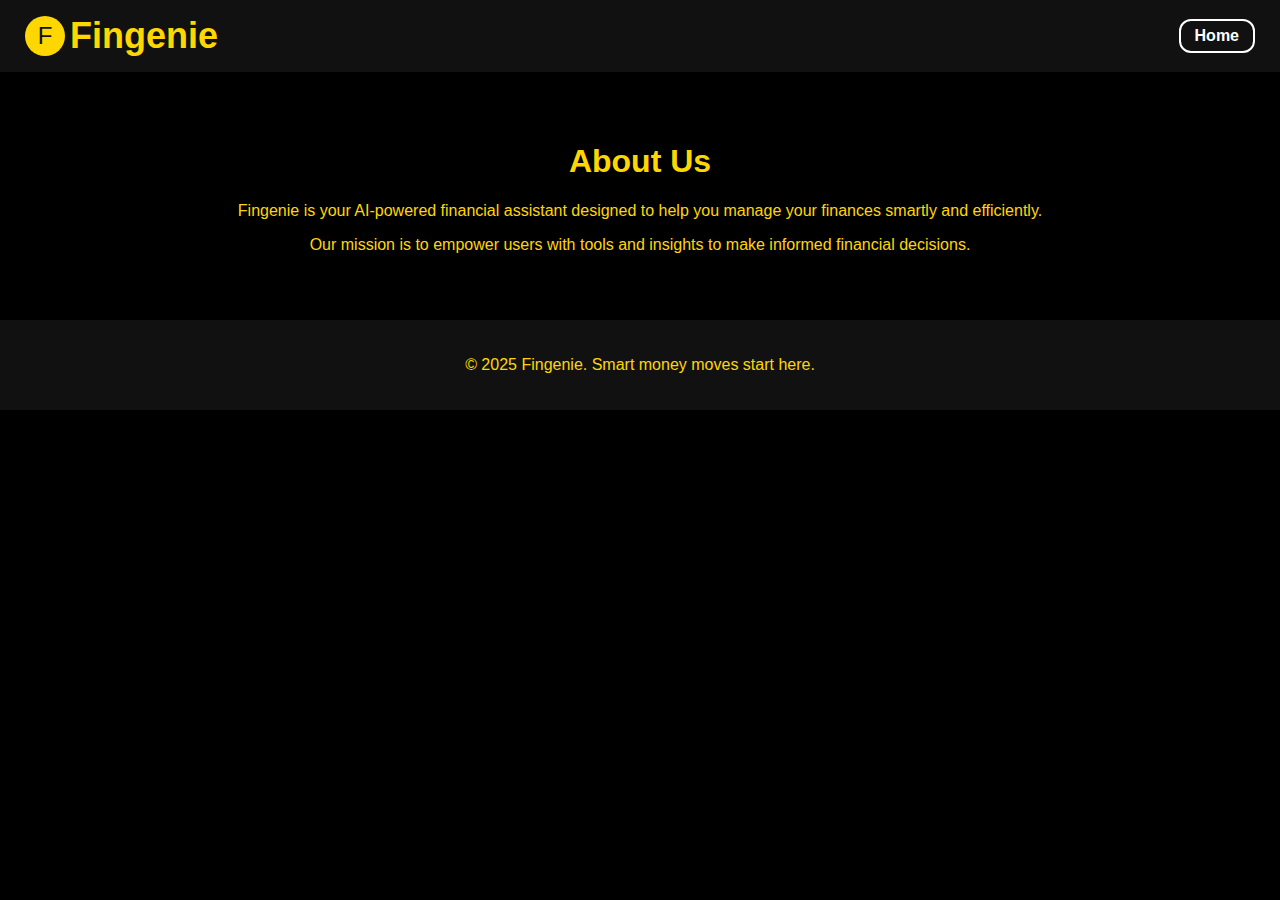
<file: about.html>
<!DOCTYPE html>
<html lang="en">
<head>
  <meta charset="UTF-8" />
  <meta name="viewport" content="width=device-width, initial-scale=1.0"/>
  <title>About Us – Fingenie</title>
  <link rel="stylesheet" href="style.css" />
</head>
<body>
  <header class="header">
    <div class="logo-section">
      <div class="logo-img" style="height:40px;width:40px;background:#ffd700;border-radius:50%;display:flex;align-items:center;justify-content:center;font-size:24px;color:#111;">F</div>
      <span class="logo-text">Fingenie</span>
    </div>
    <div class="spacer"></div>
    <div class="right-controls">
      <a href="index.html" class="login-button">Home</a>
    </div>
  </header>

  <section class="hero">
    <h1>About Us</h1>
    <p>Fingenie is your AI-powered financial assistant designed to help you manage your finances smartly and efficiently.</p>
    <p>Our mission is to empower users with tools and insights to make informed financial decisions.</p>
  </section>

  <footer class="footer">
    <p>&copy; 2025 Fingenie. Smart money moves start here.</p>
  </footer>
</body>
</html>
</file>
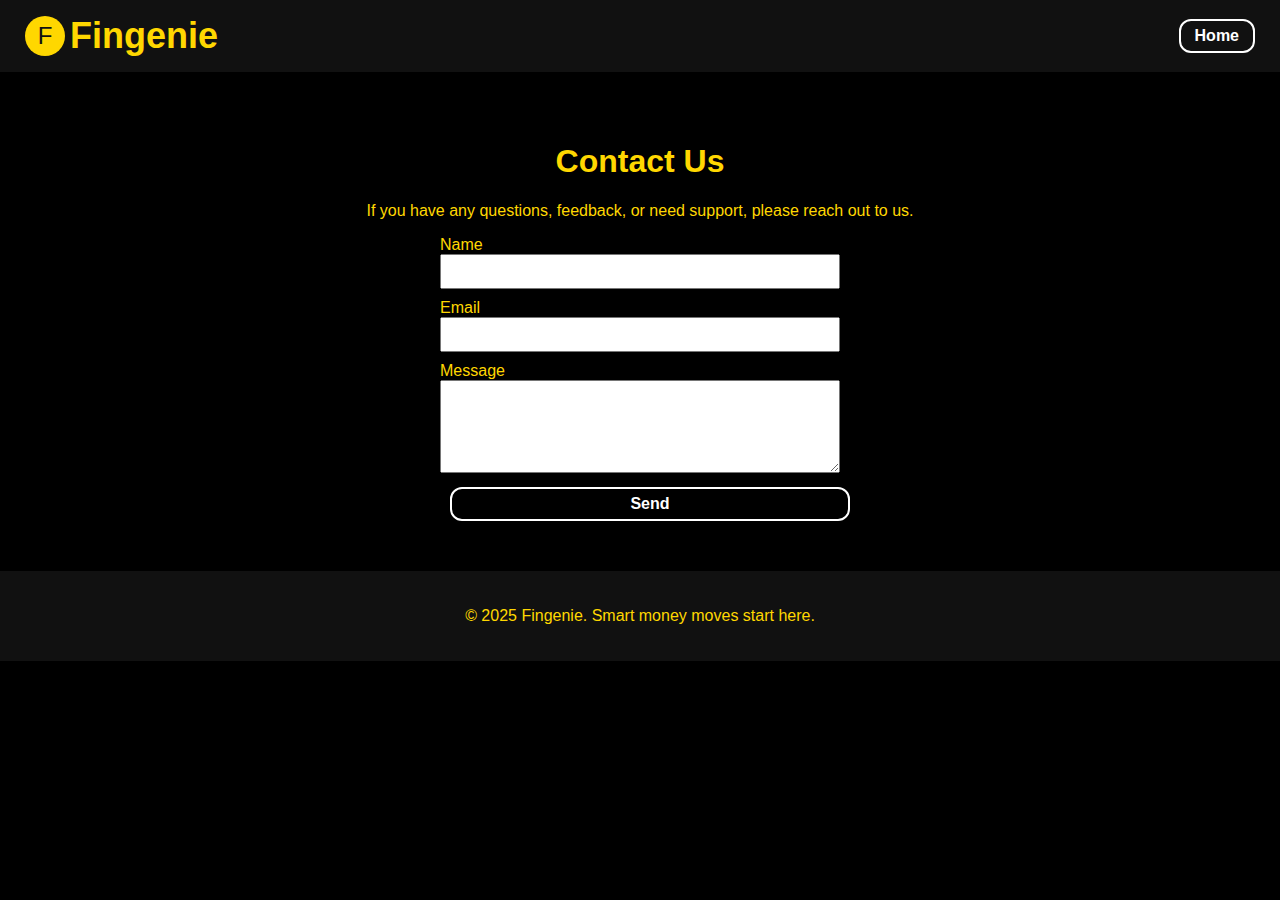
<file: contact.html>
<!DOCTYPE html>
<html lang="en">
<head>
  <meta charset="UTF-8" />
  <meta name="viewport" content="width=device-width, initial-scale=1.0"/>
  <title>Contact Us – Fingenie</title>
  <link rel="stylesheet" href="style.css" />
</head>
<body>
  <header class="header">
    <div class="logo-section">
      <div class="logo-img" style="height:40px;width:40px;background:#ffd700;border-radius:50%;display:flex;align-items:center;justify-content:center;font-size:24px;color:#111;">F</div>
      <span class="logo-text">Fingenie</span>
    </div>
    <div class="spacer"></div>
    <div class="right-controls">
      <a href="index.html" class="login-button">Home</a>
    </div>
  </header>

  <section class="hero">
    <h1>Contact Us</h1>
    <p>If you have any questions, feedback, or need support, please reach out to us.</p>
    <form style="max-width:400px; margin: 0 auto; text-align:left;">
      <label>Name<br><input type="text" name="name" required style="width:100%; padding:8px; margin-bottom:10px; box-sizing:border-box;"></label><br>
      <label>Email<br><input type="email" name="email" required style="width:100%; padding:8px; margin-bottom:10px; box-sizing:border-box;"></label><br>
      <label>Message<br><textarea name="message" rows="5" required style="width:100%; padding:8px; margin-bottom:10px; box-sizing:border-box;"></textarea></label><br>
      <button type="submit" class="login-button" style="width:100%;">Send</button>
    </form>
  </section>

  <footer class="footer">
    <p>&copy; 2025 Fingenie. Smart money moves start here.</p>
  </footer>
</body>
</html>
</file>
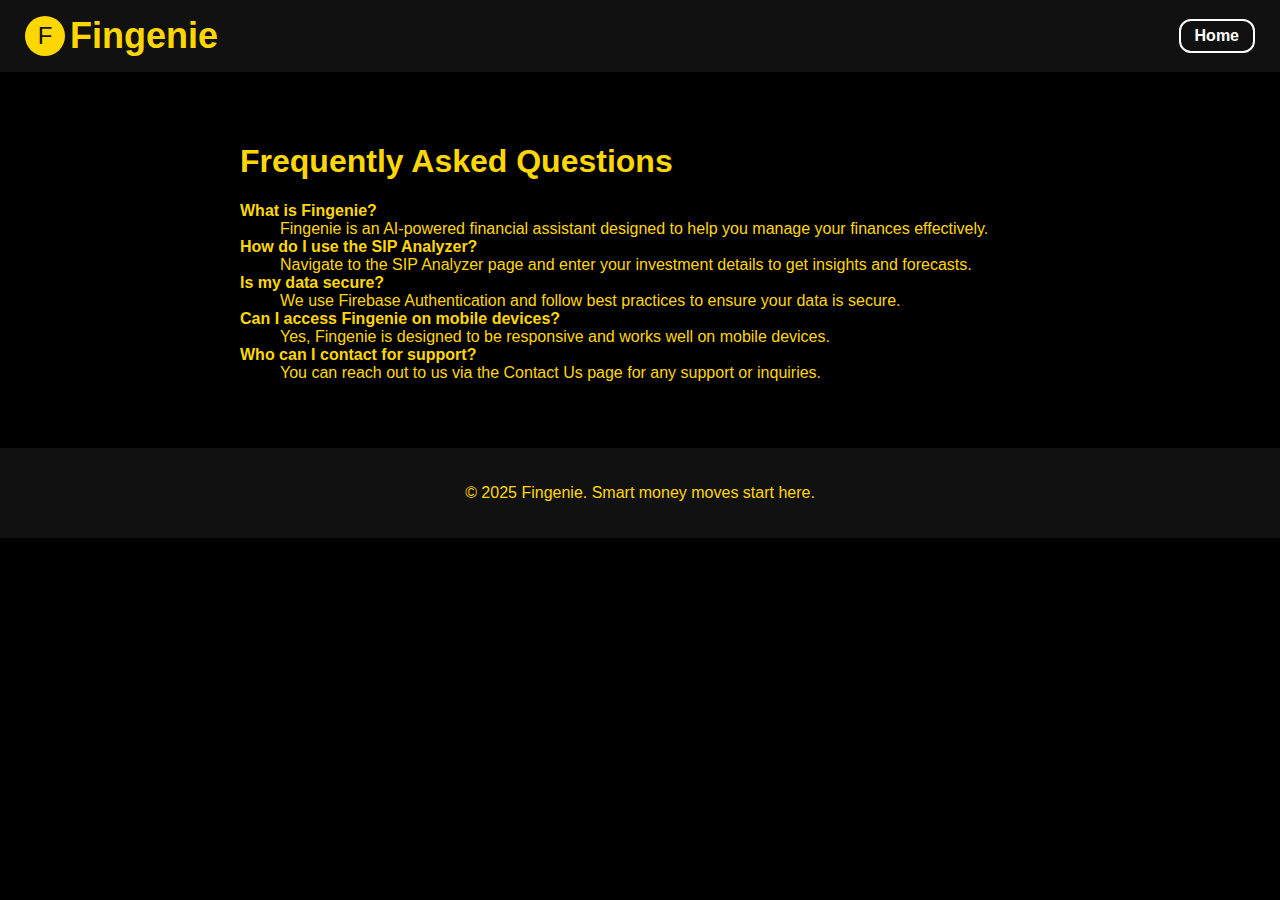
<file: faqs.html>
<!DOCTYPE html>
<html lang="en">
<head>
  <meta charset="UTF-8" />
  <meta name="viewport" content="width=device-width, initial-scale=1.0"/>
  <title>FAQs – Fingenie</title>
  <link rel="stylesheet" href="style.css" />
</head>
<body>
  <header class="header">
    <div class="logo-section">
      <div class="logo-img" style="height:40px;width:40px;background:#ffd700;border-radius:50%;display:flex;align-items:center;justify-content:center;font-size:24px;color:#111;">F</div>
      <span class="logo-text">Fingenie</span>
    </div>
    <div class="spacer"></div>
    <div class="right-controls">
      <a href="index.html" class="login-button">Home</a>
    </div>
  </header>

  <section class="hero" style="max-width: 800px; margin: 0 auto; text-align: left;">
    <h1>Frequently Asked Questions</h1>
    <dl>
      <dt><strong>What is Fingenie?</strong></dt>
      <dd>Fingenie is an AI-powered financial assistant designed to help you manage your finances effectively.</dd>

      <dt><strong>How do I use the SIP Analyzer?</strong></dt>
      <dd>Navigate to the SIP Analyzer page and enter your investment details to get insights and forecasts.</dd>

      <dt><strong>Is my data secure?</strong></dt>
      <dd>We use Firebase Authentication and follow best practices to ensure your data is secure.</dd>

      <dt><strong>Can I access Fingenie on mobile devices?</strong></dt>
      <dd>Yes, Fingenie is designed to be responsive and works well on mobile devices.</dd>

      <dt><strong>Who can I contact for support?</strong></dt>
      <dd>You can reach out to us via the Contact Us page for any support or inquiries.</dd>
    </dl>
  </section>

  <footer class="footer">
    <p>&copy; 2025 Fingenie. Smart money moves start here.</p>
  </footer>
</body>
</html>
</file>
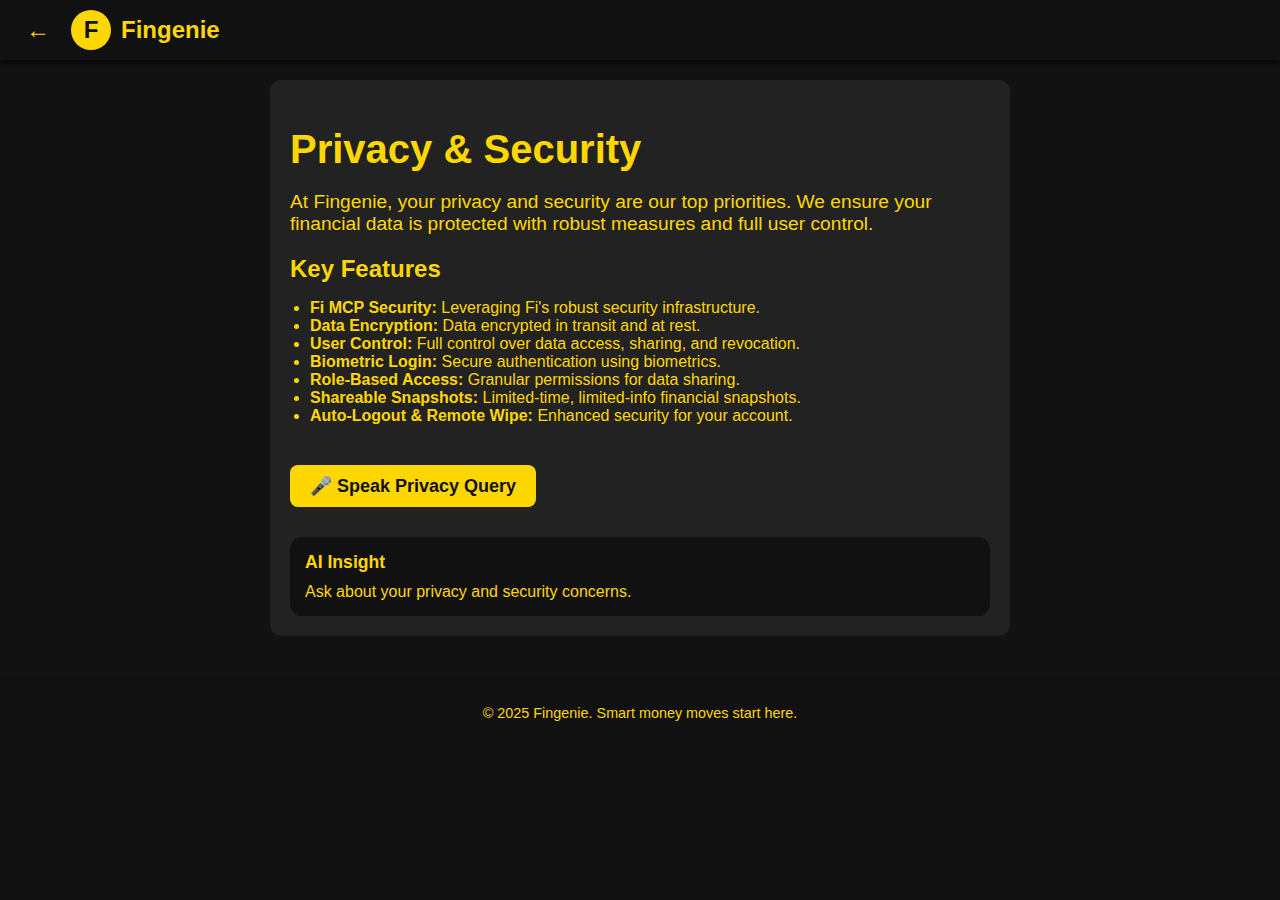
<file: privacy.html>
<!DOCTYPE html>
<html lang="en">
<head>
  <meta charset="UTF-8" />
  <meta name="viewport" content="width=device-width, initial-scale=1.0"/>
  <title>Privacy & Security – Fingenie</title>
  <link rel="stylesheet" href="privacy.css" />
</head>
<body>
  <header class="header">
    <button class="back-btn" onclick="window.location.href='index.html'" title="Back to Home">←</button>
    <div class="logo-section">
      <div class="logo-img" style="height:40px;width:40px;background:#ffd700;border-radius:50%;display:flex;align-items:center;justify-content:center;font-size:24px;color:#111;">F</div>
      <span class="logo-text">Fingenie</span>
    </div>
    <div class="spacer"></div>
  </header>

  <section class="hero" style="max-width:700px; margin: 20px auto; padding: 20px; color: #ffd700; background: #222; border-radius: 12px;">
    <h1>Privacy & Security</h1>
    <p>At Fingenie, your privacy and security are our top priorities. We ensure your financial data is protected with robust measures and full user control.</p>

    <h2>Key Features</h2>
    <ul>
      <li><strong>Fi MCP Security:</strong> Leveraging Fi's robust security infrastructure.</li>
      <li><strong>Data Encryption:</strong> Data encrypted in transit and at rest.</li>
      <li><strong>User Control:</strong> Full control over data access, sharing, and revocation.</li>
      <li><strong>Biometric Login:</strong> Secure authentication using biometrics.</li>
      <li><strong>Role-Based Access:</strong> Granular permissions for data sharing.</li>
      <li><strong>Shareable Snapshots:</strong> Limited-time, limited-info financial snapshots.</li>
      <li><strong>Auto-Logout & Remote Wipe:</strong> Enhanced security for your account.</li>
    </ul>

    <button id="voice-btn" class="voice-btn" title="Voice Input" style="margin-top:20px;">🎤 Speak Privacy Query</button>

    <div id="privacy-ai-chat" style="margin-top:30px; background:#111; padding: 15px; border-radius: 12px;">
      <div class="label">AI Insight</div>
      <div id="ai-response" style="margin-top:10px;">Ask about your privacy and security concerns.</div>
    </div>
  </section>

  <footer class="footer">
    <p>&copy; 2025 Fingenie. Smart money moves start here.</p>
  </footer>
  <script src="privacy.js"></script>
</body>
</html>
</file>
<file: privacy.css>
/* Privacy & Security specific styles */

body {
  background-color: #121212;
  color: #ffd700;
  font-family: 'Segoe UI', Tahoma, Geneva, Verdana, sans-serif;
  margin: 0;
  padding: 0;
}

.header {
  display: flex;
  align-items: center;
  background-color: #111;
  padding: 10px 20px;
  color: #ffd700;
  box-shadow: 0 2px 5px rgba(0,0,0,0.7);
}

.back-btn {
  background: none;
  border: none;
  color: #ffd700;
  font-size: 24px;
  cursor: pointer;
  margin-right: 15px;
}

.logo-section {
  display: flex;
  align-items: center;
  gap: 10px;
}

.logo-img {
  height: 40px;
  width: 40px;
  background: #ffd700;
  border-radius: 50%;
  display: flex;
  align-items: center;
  justify-content: center;
  font-size: 24px;
  color: #111;
  font-weight: bold;
}

.logo-text {
  font-size: 24px;
  font-weight: 700;
}

.spacer {
  flex-grow: 1;
}

.hero {
  padding: 20px;
  max-width: 700px;
  margin: 20px auto;
  background-color: #222;
  border-radius: 12px;
  color: #ffd700;
}

.hero h1 {
  font-size: 2.5rem;
  margin-bottom: 10px;
}

.hero p {
  font-size: 1.2rem;
  margin-bottom: 20px;
}

.hero h2 {
  margin-top: 20px;
  margin-bottom: 10px;
}

ul {
  list-style-type: disc;
  padding-left: 20px;
  margin-bottom: 20px;
}

.voice-btn {
  background-color: #ffd700;
  border: none;
  padding: 10px 20px;
  font-size: 18px;
  border-radius: 8px;
  cursor: pointer;
  color: #111;
  font-weight: 600;
}

#privacy-ai-chat {
  background-color: #111;
  padding: 15px;
  border-radius: 12px;
  margin-top: 30px;
}

.label {
  font-weight: 600;
  font-size: 1.1rem;
}

.footer {
  text-align: center;
  padding: 15px;
  background-color: #111;
  color: #ffd700;
  margin-top: 40px;
  font-size: 0.9rem;
}
</file>
<file: style.css>
/* Reset & Theme */
body {
  margin: 0;
  font-family: 'Segoe UI', sans-serif;
  background-color: #000;
  color: #ffd700;
}

a {
  color: inherit;
  text-decoration: none;
}

/* Header */
.header {
  display: flex;
  align-items: center;
  padding: 15px 25px;
  background-color: #111;
  position: relative;
}

.logo-section {
  display: flex;
  align-items: center;
  gap: 5px;
}

.logo-img {
  height: 40px;
  width: 40px;
  object-fit: contain;
  box-shadow: none !important;
  border: none !important;
}

.logo-text {
  font-size: 36px;
  font-weight: bold;
}

.spacer {
  flex-grow: 1;
}

.right-controls {
  display: flex;
  align-items: center;
}

.login-button {
  background-color: transparent;
  color: white;
  border: 2px solid white;
  border-radius: 12px;
  padding: 6px 14px;
  cursor: pointer;
  font-size: 16px;
  font-weight: 600;
  margin-left: 10px;
  transition: background-color 0.3s, color 0.3s;
}

.login-button:hover {
  background-color: white;
  color: #111;
}

.user-avatar {
  background-color: #ffd700;
  color: #111;
  font-weight: bold;
  font-size: 18px;
  width: 36px;
  height: 36px;
  border-radius: 50%;
  text-align: center;
  line-height: 36px;
  cursor: pointer;
  border: none;
  padding: 0;
  user-select: none;
}

.user-avatar {
  background-color: #ffd700;
  color: #111;
  font-weight: bold;
  font-size: 18px;
  width: 36px;
  height: 36px;
  border-radius: 50%;
  text-align: center;
  line-height: 36px;
  cursor: pointer;
  border: none;
  padding: 0;
  user-select: none;
  color:white;
  border: 2px solid white;
  border-radius: 12px;
  padding: 6px 14px;
  cursor: pointer;
  font-size: 16px;
  font-weight: 600;
  margin-left: 10px;
  transition: background-color 0.3s, color 0.3s;
}

.login-button:hover {
  background-color: white;
  color: #111;
}

/* Menu Icon */
.menu-icon {
  display: inline-block;
  cursor: pointer;
}

.menu-icon div {
  width: 25px;
  height: 3px;
  background-color: #ffd700;
  margin: 4px 0;
  transition: 0.4s;
}

/* Dropdown */
.dropdown {
  position: absolute;
  right: 25px;
  top: 70px;
  background-color: #222;
  border-radius: 8px;
  padding: 10px 20px;
  display: flex;
  flex-direction: column;
  gap: 10px;
  animation: dropdownOpen 0.4s ease-in-out;
}

@keyframes dropdownOpen {
  from {
    opacity: 0;
    transform: translateY(-20px);
  }
  to {
    opacity: 1;
    transform: translateY(0);
  }
}

.hidden {
  display: none;
}

/* Hero Section */
.hero {
  text-align: center;
  padding: 50px 20px;
}

.icon-grid {
  display: grid;
  grid-template-columns: repeat(auto-fit, minmax(120px, 1fr));
  gap: 30px;
  padding: 40px 20px;
}

/* Desktop View – Grid Fix */
@media (min-width: 768px) {
  .icon-grid {
    grid-template-columns: repeat(3, 140px);
    justify-content: center;
  }
}

.feature {
  background: #111;
  padding: 20px;
  border-radius: 12px;
  transition: transform 0.3s, background 0.3s;
  
}

.feature:hover {
  transform: scale(1.05);
  background: #222;
}

.icon {
  font-size: 40px;
}

.label {
  margin-top: 10px;
  font-size: 14px;
}

/* Footer */
.footer {
  text-align: center;
  padding: 20px;
  background-color: #111;
}
</file>
